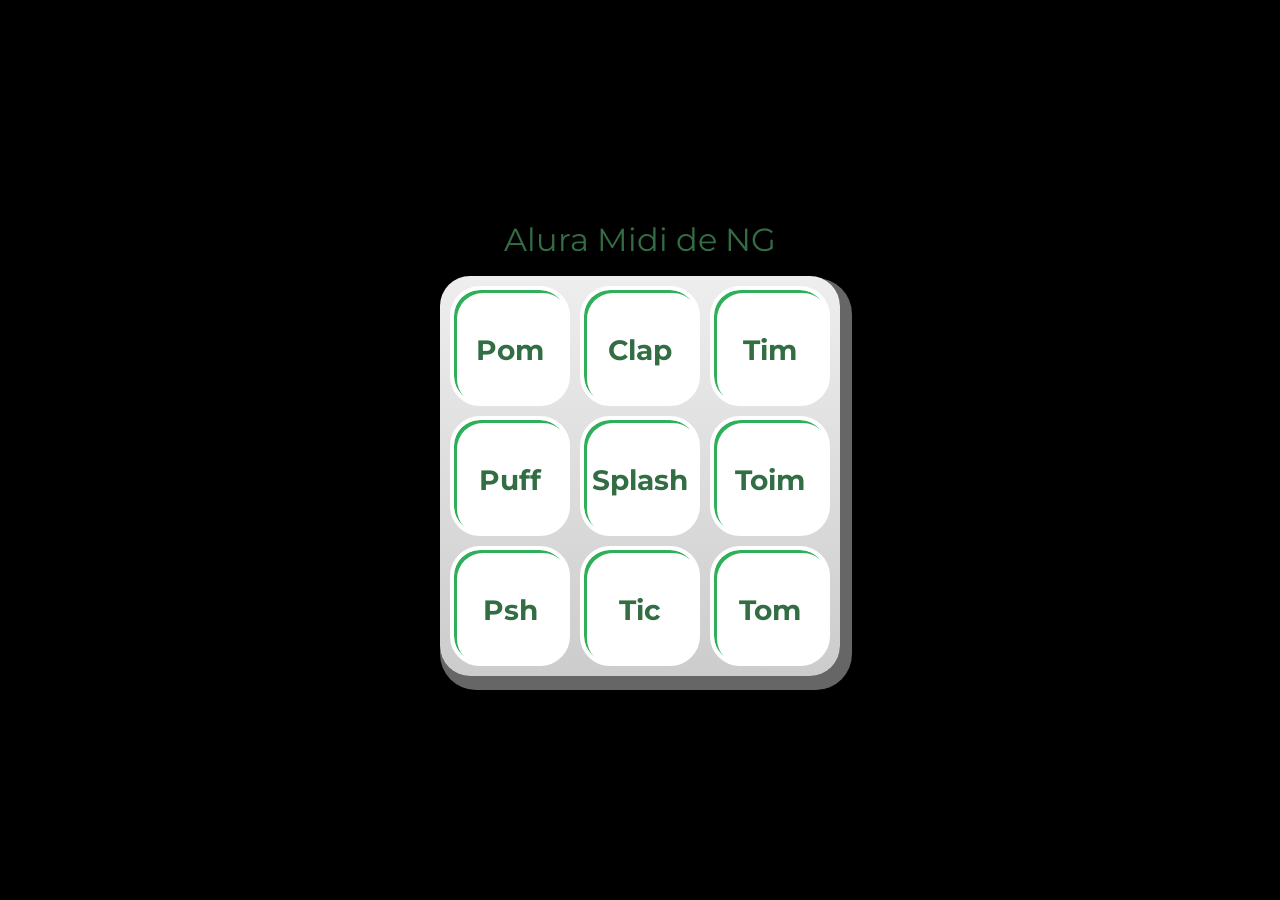
<file: index.html>
<!DOCTYPE html>
<html lang="pt-BR">
<head>
    <meta charset="UTF-8">
    <meta http-equiv="X-UA-Compatible" content="IE=edge">
    <meta name="viewport" content="width=device-width, initial-scale=1.0">

    <title>Alura MIDI de NG</title>

    <link rel="preconnect" href="https://fonts.googleapis.com">
    <link rel="preconnect" href="https://fonts.gstatic.com" crossorigin>
    <link href="https://fonts.googleapis.com/css2?family=Montserrat:wght@500;600&display=swap" rel="stylesheet">

    <link rel="icon" type="image/png" href="images/bateria.png">
    <link rel="stylesheet" href="css/reset.css">
    <link rel="stylesheet" href="css/estilos.css">
   

</head>
<body>

    <h1>Alura Midi de NG </h1>

    <section class="teclado">
        <button class="tecla tecla_pom ativa">Pom</button>
        <button class="tecla tecla_clap ativa">Clap</button>
        <button class="tecla tecla_tim ativa">Tim</button>

        <button  class="tecla tecla_puff ativa">Puff</button>
        <button class="tecla tecla_splash ativa">Splash</button>
        <button class="tecla tecla_toim ativa">Toim</button>

        <button  class="tecla tecla_psh ativa">Psh</button>
        <button  class="tecla tecla_tic ativa">Tic</button>
        <button  class="tecla tecla_tom ativa">Tom</button>
    </section>

    <audio  src="sounds/keyq.wav" id="som_tecla_pom"></audio>
    <audio  src="sounds/keyw.wav" id="som_tecla_clap"></audio>
    <audio  src="sounds/keye.wav" id="som_tecla_tim"></audio>
    <audio  src="sounds/keya.wav" id="som_tecla_puff"></audio>
    <audio  src="sounds/keys.wav" id="som_tecla_splash"></audio>
    <audio  src="sounds/keyd.wav" id="som_tecla_toim"></audio>
    <audio  src="sounds/keyz.wav" id="som_tecla_psh"></audio>
    <audio  src="sounds/keyx.wav" id="som_tecla_tic"></audio>
    <audio  src="sounds/keyc.wav" id="som_tecla_tom"></audio>
    <script src="Main.js"></script>

</body>
</html>
</file>
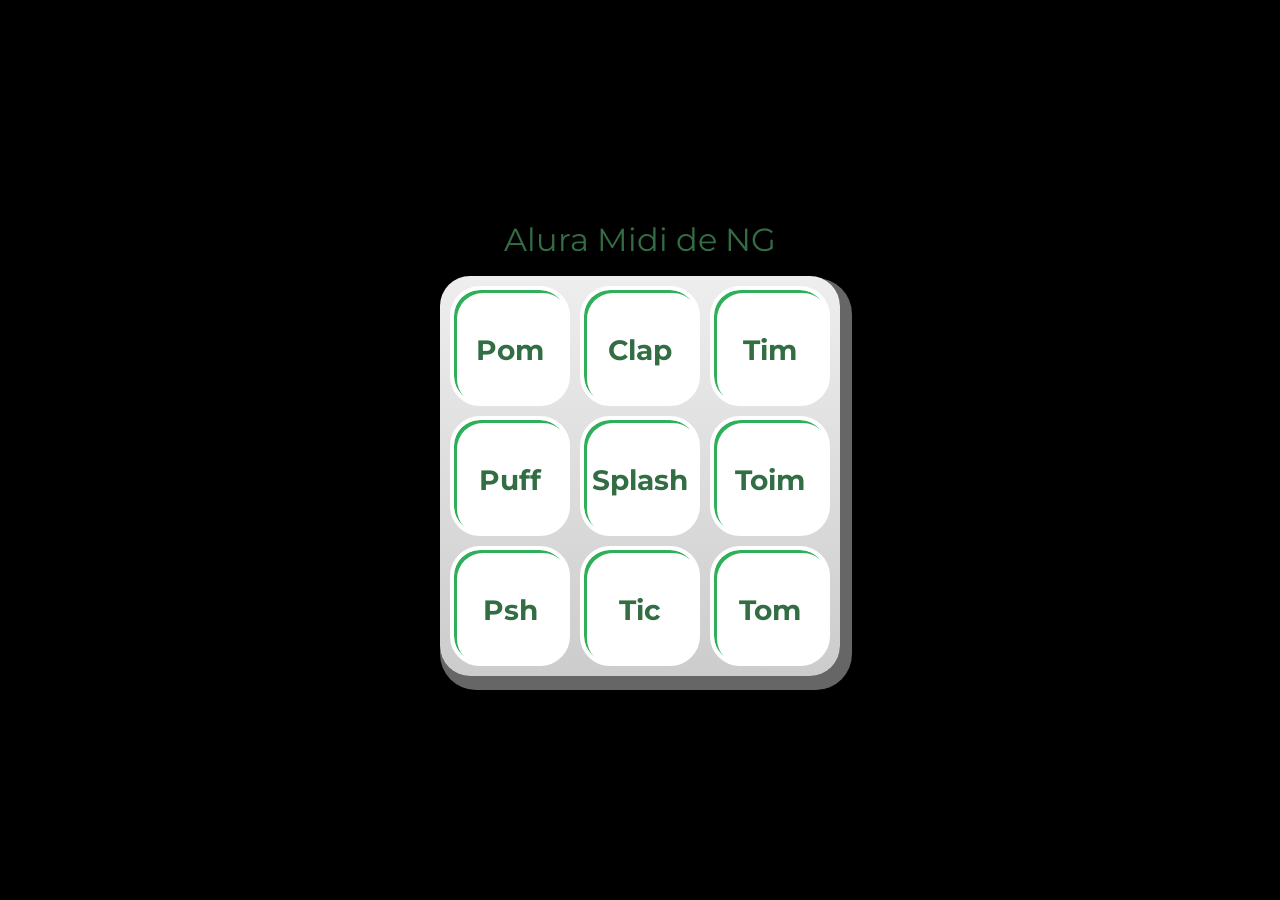
<file: 3tri1610-main/index.html>
<!DOCTYPE html>
<html lang="pt-BR">
<head>
    <meta charset="UTF-8">
    <meta http-equiv="X-UA-Compatible" content="IE=edge">
    <meta name="viewport" content="width=device-width, initial-scale=1.0">

    <title>Alura MIDI de NG</title>

    <link rel="preconnect" href="https://fonts.googleapis.com">
    <link rel="preconnect" href="https://fonts.gstatic.com" crossorigin>
    <link href="https://fonts.googleapis.com/css2?family=Montserrat:wght@500;600&display=swap" rel="stylesheet">

    <link rel="icon" type="image/png" href="images/bateria.png">
    <link rel="stylesheet" href="css/reset.css">
    <link rel="stylesheet" href="css/estilos.css">
</head>
<body>

    <h1>Alura Midi de NG </h1>

    <section class="teclado">
        <button class="tecla tecla_pom ativa">Pom</button>
        <button class="tecla tecla_clap ativa">Clap</button>
        <button class="tecla tecla_tim ativa">Tim</button>

        <button class="tecla tecla_puff ativa">Puff</button>
        <button class="tecla tecla_splash ativa">Splash</button>
        <button class="tecla tecla_toim ativa">Toim</button>

        <button class="tecla tecla_psh ativa">Psh</button>
        <button class="tecla tecla_tic ativa">Tic</button>
        <button class="tecla tecla_tom ativa">Tom</button>
    </section>

    <audio  src="sounds/keyq.wav" id="som_tecla_pom"></audio>
    <audio  src="sounds/keyw.wav" id="som_tecla_clap"></audio>
    <audio  src="sounds/keye.wav" id="som_tecla_tim"></audio>
    <audio  src="sounds/keya.wav" id="som_tecla_puff"></audio>
    <audio  src="sounds/keys.wav" id="som_tecla_splash"></audio>
    <audio  src="sounds/keyd.wav" id="som_tecla_toim"></audio>
    <audio  src="sounds/keyz.wav" id="som_tecla_psh"></audio>
    <audio  src="sounds/keyx.wav" id="som_tecla_tic"></audio>
    <audio  src="sounds/keyc.wav" id="som_tecla_tom"></audio>
    <script src="Main.js"></script>
</body>
</html>
</file>
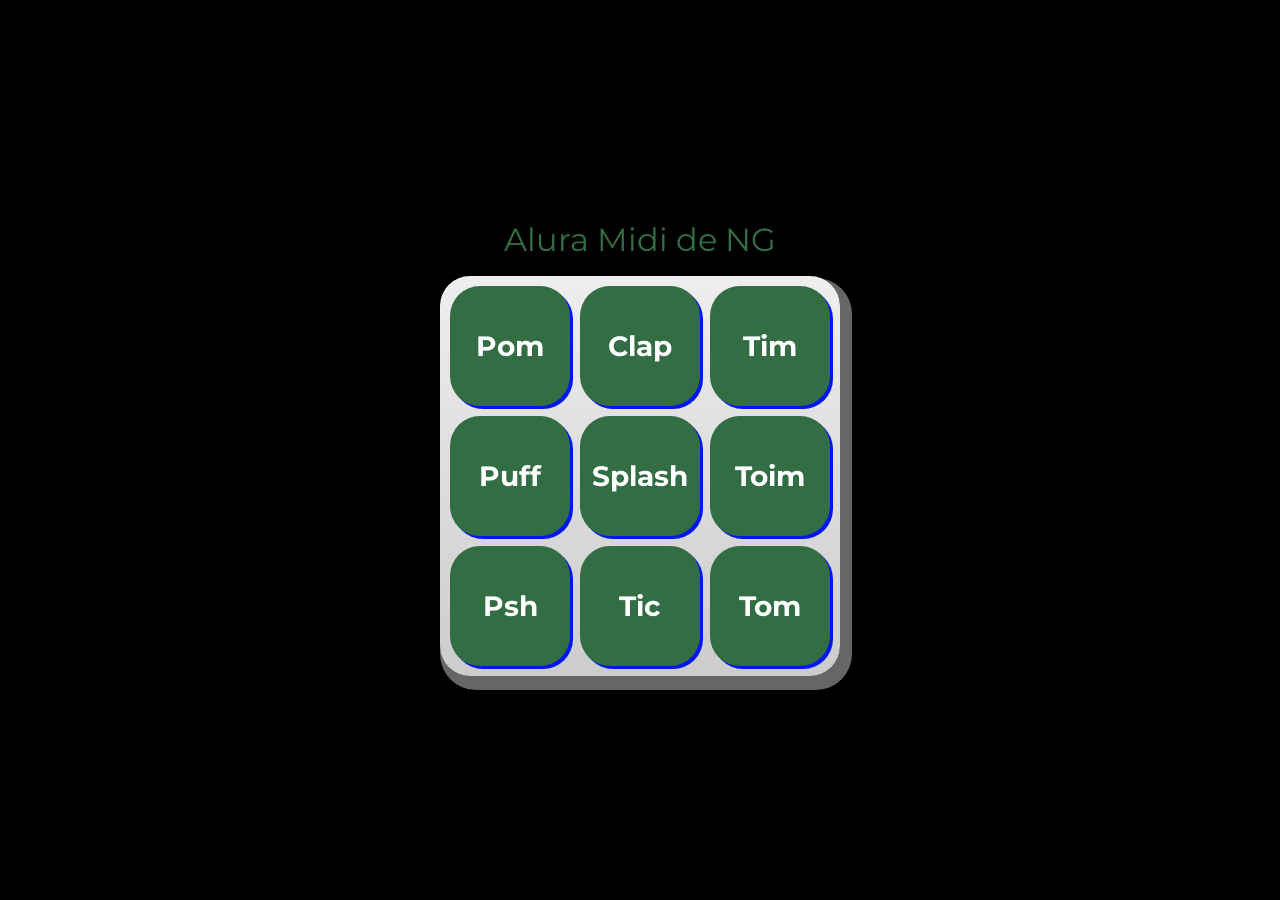
<file: 3tri1610-main/3tri1610-main/index.html>
<!DOCTYPE html>
<html lang="pt-BR">
<head>
    <meta charset="UTF-8">
    <meta http-equiv="X-UA-Compatible" content="IE=edge">
    <meta name="viewport" content="width=device-width, initial-scale=1.0">

    <title>Alura MIDI de NG</title>

    <link rel="preconnect" href="https://fonts.googleapis.com">
    <link rel="preconnect" href="https://fonts.gstatic.com" crossorigin>
    <link href="https://fonts.googleapis.com/css2?family=Montserrat:wght@500;600&display=swap" rel="stylesheet">

    <link rel="icon" type="image/png" href="images/bateria.png">
    <link rel="stylesheet" href="css/reset.css">
    <link rel="stylesheet" href="css/estilos.css">
   

</head>
<body>

    <h1>Alura Midi de NG </h1>

    <section class="teclado">
        <button onclick="tocaSomPom()" class="tecla tecla_pom">Pom</button>
        <button onclick="tocaSomClap()" class="tecla tecla_clap">Clap</button>
        <button onclick="tocaSomTim()" class="tecla tecla_tim">Tim</button>

        <button onclick="tocaSomPuff()" class="tecla tecla_puff">Puff</button>
        <button onclick="tocaSomSplash()" class="tecla tecla_splash">Splash</button>
        <button onclick="tocaSomToim()" class="tecla tecla_toim">Toim</button>

        <button onclick="tocaSomPsh()" class="tecla tecla_psh">Psh</button>
        <button onclick="tocaSomTic()" class="tecla tecla_tic">Tic</button>
        <button onclick="tocaSomTom()" class="tecla tecla_tom">Tom</button>
    </section>

    <audio  src="sounds/keyq.wav" id="som_tecla_pom"></audio>
    <audio  src="sounds/keyw.wav" id="som_tecla_clap"></audio>
    <audio  src="sounds/keye.wav" id="som_tecla_tim"></audio>
    <audio  src="sounds/keya.wav" id="som_tecla_puff"></audio>
    <audio  src="sounds/keys.wav" id="som_tecla_splash"></audio>
    <audio  src="sounds/keyd.wav" id="som_tecla_toim"></audio>
    <audio  src="sounds/keyz.wav" id="som_tecla_psh"></audio>
    <audio  src="sounds/keyx.wav" id="som_tecla_tic"></audio>
    <audio  src="sounds/keyc.wav" id="som_tecla_tom"></audio>
    <script src="Main.js"></script>

</body>
</html>
</file>
<file: css/estilos.css>
:root {
  --cinza: rgb(0, 24, 238);
  --vermelha: #ffffff;
  --vermelha-escura: #30af5a;
  --branca: rgb(51, 109, 68);
  --luz: rgb(229, 255, 0);
}

body {
  align-items: center;
  background: linear-gradient(45deg, #000000 0%,#000000 100%);
  display: flex;
  justify-content: center;
  flex-direction: column;
  font-family: 'Montserrat', sans-serif;
  min-height: 100vh;
}

h1 {
  color: var(--branca);
  margin-bottom: 20px;
  font-size: 2rem;
}

.teclado {
  background: linear-gradient(to bottom, #eeeeee 0%,#cccccc 100%);
  box-shadow: 6px 8px 0 6px #666, 10px 10px 10px #000;
  border-radius: 30px;
  display: grid;
  gap: 10px;
  grid-template-columns: repeat(3, 1fr);
  padding: 10px;
}

.tecla {
  background-color: var(--branca);
  border-radius: 30px;
  box-shadow: 3px 3px 0 var(--cinza);
  color: var(--vermelha);
  cursor: pointer;
  height: 120px;
  font-size: 1.75em;
  font-weight: bold;
  line-height: 120px;
  text-align: center;
  width: 120px;
}

.tecla.ativa,
.tecla:active {
  background-color: var(--vermelha);
  border: 4px solid  var(--vermelha);
  box-shadow: 3px 3px 0 var(--vermelha-escura) inset;
  color: var(--branca);
  outline: none;
}

.tecla.focus,
.tecla:focus {
  outline: none;
  box-shadow: 1px 1px 10px var(--luz);
}

.tecla.active:focus,
.tecla:active:focus {
  box-shadow: 3px 3px 0 var(--vermelha-escura) inset, 1px 1px 10px var(--luz);
}
</file>
<file: 3tri1610-main/css/estilos.css>
:root {
  --cinza: rgb(0, 24, 238);
  --vermelha: #ffffff;
  --vermelha-escura: #30af5a;
  --branca: rgb(51, 109, 68);
  --luz: rgb(229, 255, 0);
}

body {
  align-items: center;
  background: linear-gradient(45deg, #000000 0%,#000000 100%);
  display: flex;
  justify-content: center;
  flex-direction: column;
  font-family: 'Montserrat', sans-serif;
  min-height: 100vh;
}

h1 {
  color: var(--branca);
  margin-bottom: 20px;
  font-size: 2rem;
}

.teclado {
  background: linear-gradient(to bottom, #eeeeee 0%,#cccccc 100%);
  box-shadow: 6px 8px 0 6px #666, 10px 10px 10px #000;
  border-radius: 30px;
  display: grid;
  gap: 10px;
  grid-template-columns: repeat(3, 1fr);
  padding: 10px;
}

.tecla {
  background-color: var(--branca);
  border-radius: 30px;
  box-shadow: 3px 3px 0 var(--cinza);
  color: var(--vermelha);
  cursor: pointer;
  height: 120px;
  font-size: 1.75em;
  font-weight: bold;
  line-height: 120px;
  text-align: center;
  width: 120px;
}

.tecla.ativa,
.tecla:active {
  background-color: var(--vermelha);
  border: 4px solid  var(--vermelha);
  box-shadow: 3px 3px 0 var(--vermelha-escura) inset;
  color: var(--branca);
  outline: none;
}

.tecla.focus,
.tecla:focus {
  outline: none;
  box-shadow: 1px 1px 10px var(--luz);
}

.tecla.active:focus,
.tecla:active:focus {
  box-shadow: 3px 3px 0 var(--vermelha-escura) inset, 1px 1px 10px var(--luz);
}
</file>
<file: 3tri1610-main/3tri1610-main/css/estilos.css>
:root {
  --cinza: rgb(0, 24, 238);
  --vermelha: #ffffff;
  --vermelha-escura: #30af5a;
  --branca: rgb(51, 109, 68);
  --luz: rgb(229, 255, 0);
}

body {
  align-items: center;
  background: linear-gradient(45deg, #000000 0%,#000000 100%);
  display: flex;
  justify-content: center;
  flex-direction: column;
  font-family: 'Montserrat', sans-serif;
  min-height: 100vh;
}

h1 {
  color: var(--branca);
  margin-bottom: 20px;
  font-size: 2rem;
}

.teclado {
  background: linear-gradient(to bottom, #eeeeee 0%,#cccccc 100%);
  box-shadow: 6px 8px 0 6px #666, 10px 10px 10px #000;
  border-radius: 30px;
  display: grid;
  gap: 10px;
  grid-template-columns: repeat(3, 1fr);
  padding: 10px;
}

.tecla {
  background-color: var(--branca);
  border-radius: 30px;
  box-shadow: 3px 3px 0 var(--cinza);
  color: var(--vermelha);
  cursor: pointer;
  height: 120px;
  font-size: 1.75em;
  font-weight: bold;
  line-height: 120px;
  text-align: center;
  width: 120px;
}

.tecla.ativa,
.tecla:active {
  background-color: var(--vermelha);
  border: 4px solid  var(--vermelha);
  box-shadow: 3px 3px 0 var(--vermelha-escura) inset;
  color: var(--branca);
  outline: none;
}

.tecla.focus,
.tecla:focus {
  outline: none;
  box-shadow: 1px 1px 10px var(--luz);
}

.tecla.active:focus,
.tecla:active:focus {
  box-shadow: 3px 3px 0 var(--vermelha-escura) inset, 1px 1px 10px var(--luz);
}
</file>
